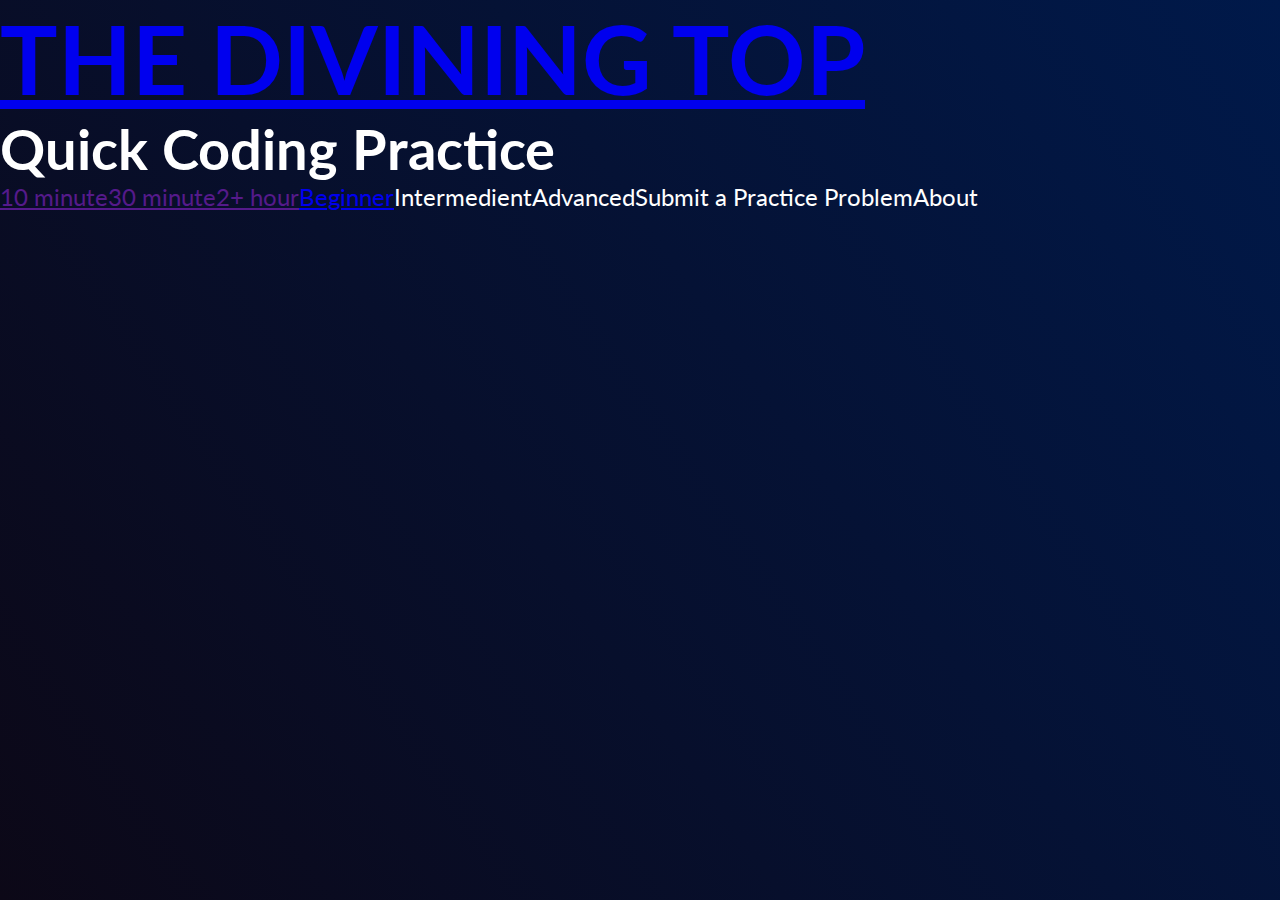
<file: index.html>
<!DOCTYPE html>
<html lang="en" dir="ltr">
  <head>
    <link rel="stylesheet" type="text/css" href="./styles/main.css">
    <link rel="stylesheet" href="https://fonts.googleapis.com/css?family=Tangerine">
    <meta charset="utf-8">
    <title>The Divining Top</title>
    <link rel="icon" type="image" href="./images/heading/top.jpg">
  </head>
  <body>

<section class="gradient">
  <nav>
    <h1><a href="index.html">THE DIVINING TOP</a></h1>
    <h3>Quick Coding Practice</h3>


      <ul>
        <li><a href="#">Beginner</a>
            <ul>
              <li><a href="">10 minute</a></li>
              <li><a href="">30 minute</a></li>
              <li><a href="">2+ hour</a></li>              
            </ul>
        </li>
        
        
        <li><a href=""></a>Intermedient</li>
        <li><a href=""></a>Advanced</li>
        <li><a href=""></a>Submit a Practice Problem</li>
        <li><a href=""></a>About</li>
      </ul>
    </nav>
</section>



  </body>
</html>
</file>
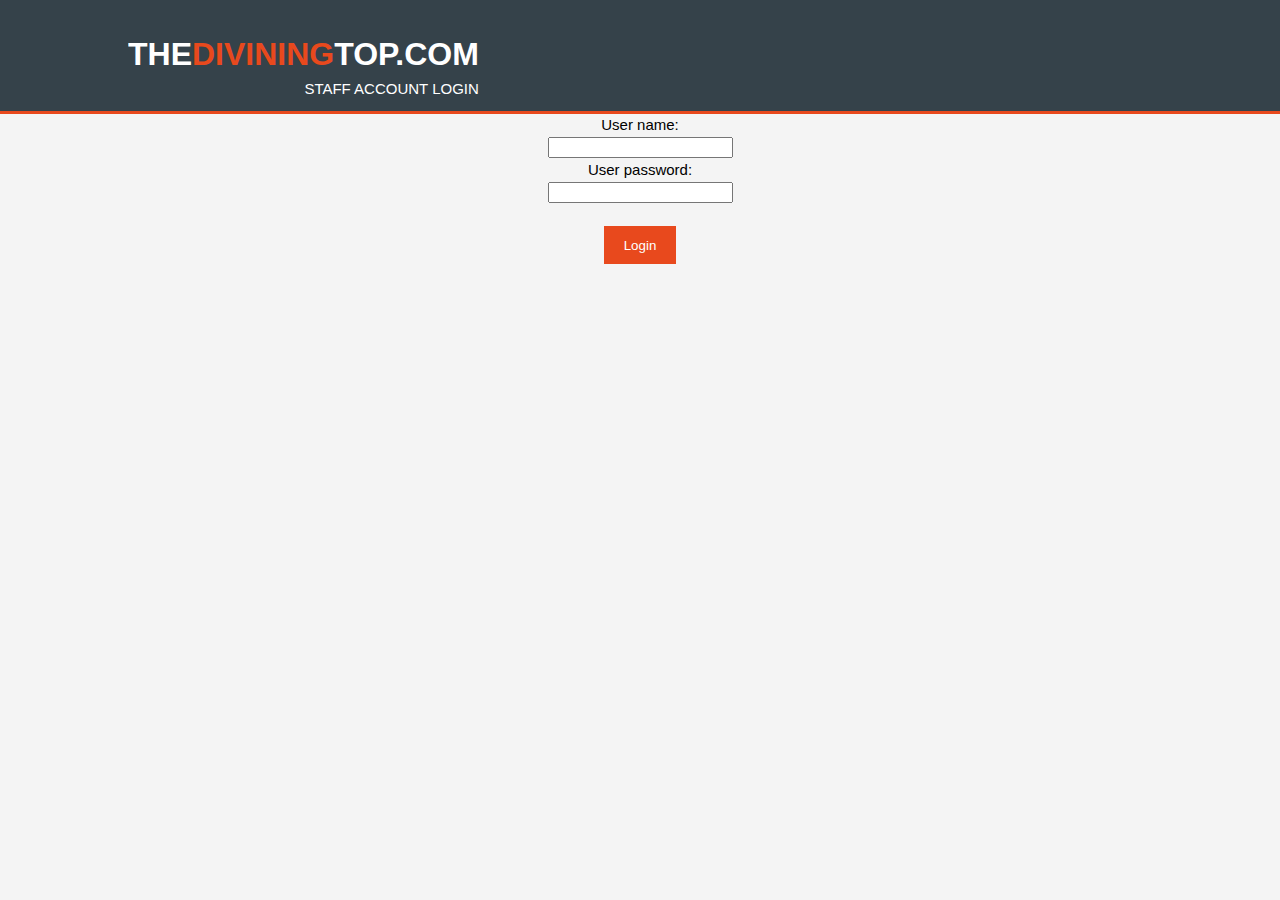
<file: login.html>
<!DOCTYPE html>
<html>
  <head>
    <meta charset="utf-8">
    <meta name="viewport" content="width=device-width">
    <meta name="description" content="The official home of TheDiviningTop!">
    <meta name="keywords" content="TheDiviningTop, Magic, Magic The Gathering, MTG, Wizards of the Coast, dnd, card games, tabletop games, games, cards">
    <meta name="author" content="TheDiviningTop">
    <title>HOME | TheDiviningTop.com</title>
    <link rel="stylesheet" href="assets/styles.css">
  </head>
  <body>
    <header>
      <div class="container">
        <div id="branding">
          <a href="https://fake-machine.000webhostapp.com"><h1>The<span class="highlight">Divining</span>Top.com</h1></a>
          <p>STAFF ACCOUNT LOGIN</p>
        </div>
       
      </div>
    </header>
    
    <section class="login">

        <form>
            <form action="">
                User name:<br>
                <input type="text" name="userid">
                <br>
                User password:<br>
                <input type="password" name="psw">
                <br>
                <br>
            <button type="submit" class="button_1">Login</button>
          </form>

    </section>



    </html>
</file>
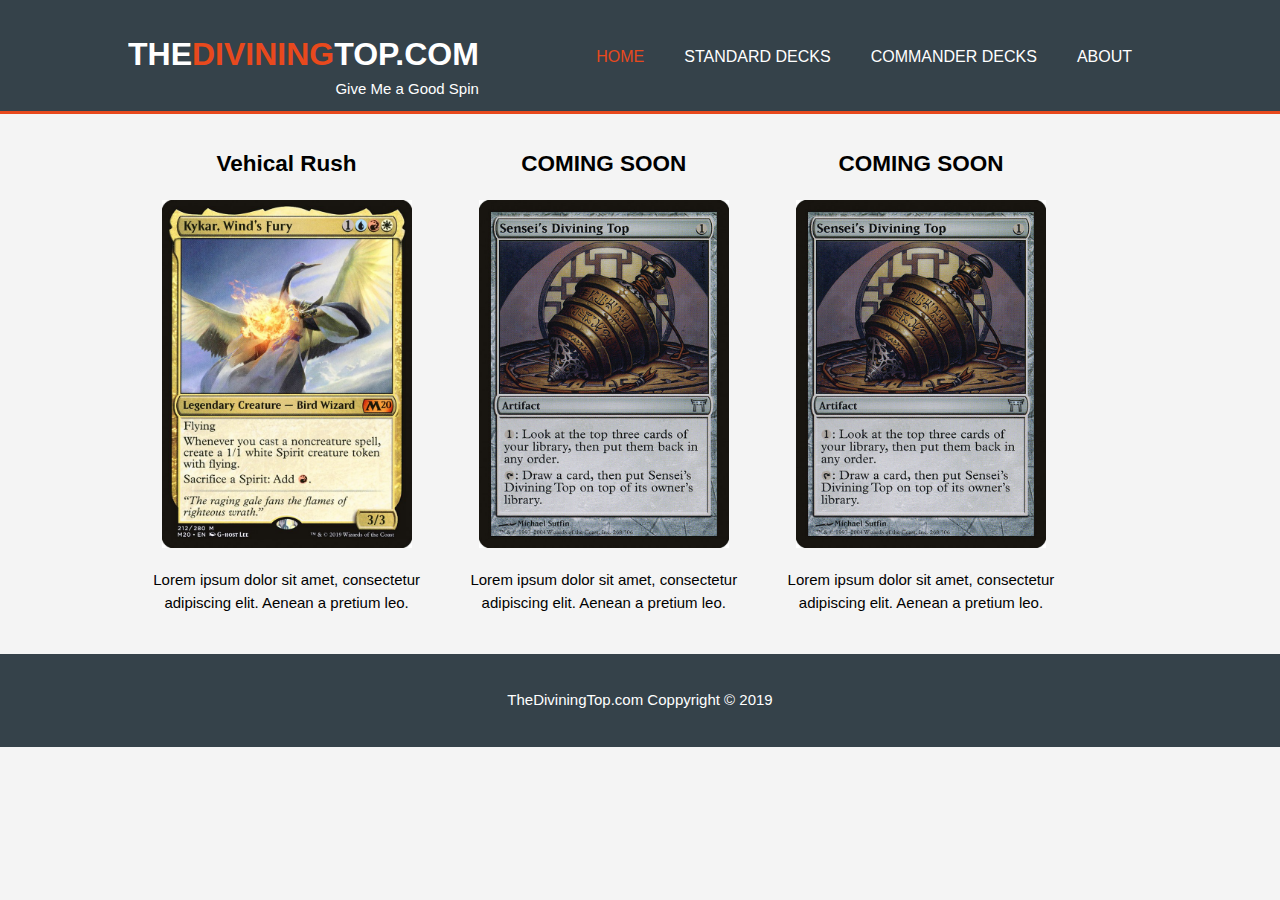
<file: standard-decks.html>
<!DOCTYPE html>
<html>
  <head>
    <meta charset="utf-8">
    <meta name="viewport" content="width=device-width">
    <meta name="description" content="The official home of TheDiviningTop!">
    <meta name="keywords" content="TheDiviningTop, Magic, Magic The Gathering, MTG, Wizards of the Coast, dnd, card games, tabletop games, games, cards">
    <meta name="author" content="TheDiviningTop">
    <title>HOME | TheDiviningTop.com</title>
    <link rel="stylesheet" href="assets/styles.css">
  </head>
  <body>
    <header>
      <div class="container">
        <div id="branding">
          <a href="https://fake-machine.000webhostapp.com"><h1>The<span class="highlight">Divining</span>Top.com</h1></a>
          <p>Give Me a Good Spin</p>
        </div>
        <nav>
          <ul>
            <li class="current"><a href="https://fake-machine.000webhostapp.com">Home</a></li>
            <li><a href="standard-decks">Standard Decks</a></li>
            <li><a href="commander-decks">Commander Decks</a></li>
            <li><a href="about">About</a></li>
          </ul>
        </nav>
      </div>
    </header>


<section class="deck-boxes">
  <div class="container">
    <div class="box">
      <h2>Vehical Rush</h2>
      <a href="./standard/jeskai-control"><img src="./images/jeskai control/kykar-wind-s-fury.jpg"></a>
      <p>Lorem ipsum dolor sit amet, consectetur adipiscing elit. Aenean a pretium leo. </p>
    </div>
    <div class="box">
      <h2>COMING SOON</h2>
      <img src="./images/sdt1.jpg">
      <p>Lorem ipsum dolor sit amet, consectetur adipiscing elit. Aenean a pretium leo. </p>
    </div>
    <div class="box">
      <h2>COMING SOON</h2>
      <img src="./images/sdt1.jpg">
      <p>Lorem ipsum dolor sit amet, consectetur adipiscing elit. Aenean a pretium leo. </p>
    </div>
  </div>
</section>





    <footer>
      <p>TheDiviningTop.com Coppyright &copy; 2019</p>
    </footer>
  </body>
</html>
</file>
<file: styles/main.css>
@import url('https://fonts.googleapis.com/css?family=Lato:300&display=swap');

*{
  margin: 0;
  padding: 0;
  box-sizing: 0;
}

html{
  font-size: 12px;
  font-family: 'Lato', sans-serif;
}

.gradient {
  width: 100%;
  height: 100vh;
  color: #fff;
  background: linear-gradient(-125deg, #00194a, #0c0817);
}

.TDT {
  font-size: 36px;
  align-items: center;
  padding: 40px 30px;
}

nav {
  width: 100%;
  height: 60%;
  font-size: 48px;
  color: white;
}

nav ul{
  float: left;
  font-size: 24px;
}

nav ul li{
  float: left;
  list-style: none;
}
</file>
<file: assets/styles.css>
body{
  font-family: Arial, Helvetica, sans-serif;
  font-size: 15px;
  line-height: 1.5;
  padding:0;
  margin:0;
  background-color:#f4f4f4;
}
/*global*/
.container{
  width:80%;
  margin:auto;
  overflow: hidden;
}

ul{
  margin: 0;
  padding: 0;
}

.button_1{
  height: 38px;
  background: #e8491d;
  border:none;
  padding-left: 20px;
  padding-right: 20px;
  color:#ffffff;

}

.bar{
  background:#e8491d;
}


/*header*/
header{
  background:#35424a;
  color:#ffffff;
  padding-top: 30px;
  min-height: 70px;
  border-bottom:#e8491d 3px solid;
}

header a{
  color: #ffffff;
  text-decoration: none;
  text-transform: uppercase;
  font-size: 16px;
}

header li{
  float:left;
  display:inline;
  padding: 0 20px 0 20px;
  overflow: hidden;
}

header #branding{
  float:left;
}

header #branding h1{
  margin:0;
}

header #branding p{
  margin:0px;
  padding-bottom: 10px;
  float: right;
}

header nav{
  float:right;
  margin-top: 15px;
}

header .highlight, header .current a{
  color: #e8491d;
}

header a:hover{
  color: #cccccc;
}

/*showcase***/

#showcase{
  min-height: 800px;
  background:url('../images/showcase.jpg') no-repeat 0 -100px;
  text-align: center;
  color: #ffffff;
  	-webkit-text-stroke: 1px black;
}

#showcase h1{
  margin-top: 300px;
  font-size: 55px;
  margin-bottom: 10px;
}

#showcase p{
  font-size: 30px;
}

/*newsletter*/

#newsletter{
  padding: 15px;
  color: #ffffff;
  background: #35424a;
}

#newsletter h1{
  float:left;
}

#newsletter form{
  float: right;
  margin-top: 15px;
}

#newsletter input[type="email"]{
  padding:4px;
  height: 25px;
  width: 250px;
}

/*boxes*/

#home-boxes{
  margin-top: 20px;
}

#home-boxes .box{
  float:left;
  width:30%;
  padding: 10px;
  text-align: center;
}

#home-boxes .box img{
  width: 250px;
}

/*footer*/

footer{
  padding: 20px;
  margin-top: 20px;
  color: #ffffff;
  background-color: #35424a;
  text-align: center;
}







/* STANDARD DECKS*/

/*deck boxes*/

.deck-boxes{
  margin-top: 10px;
}

.deck-boxes .box{
  float:left;
  width:30%;
  padding: 5px;
  text-align: center;
}

.deck-boxes .box img{
  width: 250px;
}






/* Staff Login*/

.login{
  text-align: center;
}
</file>
